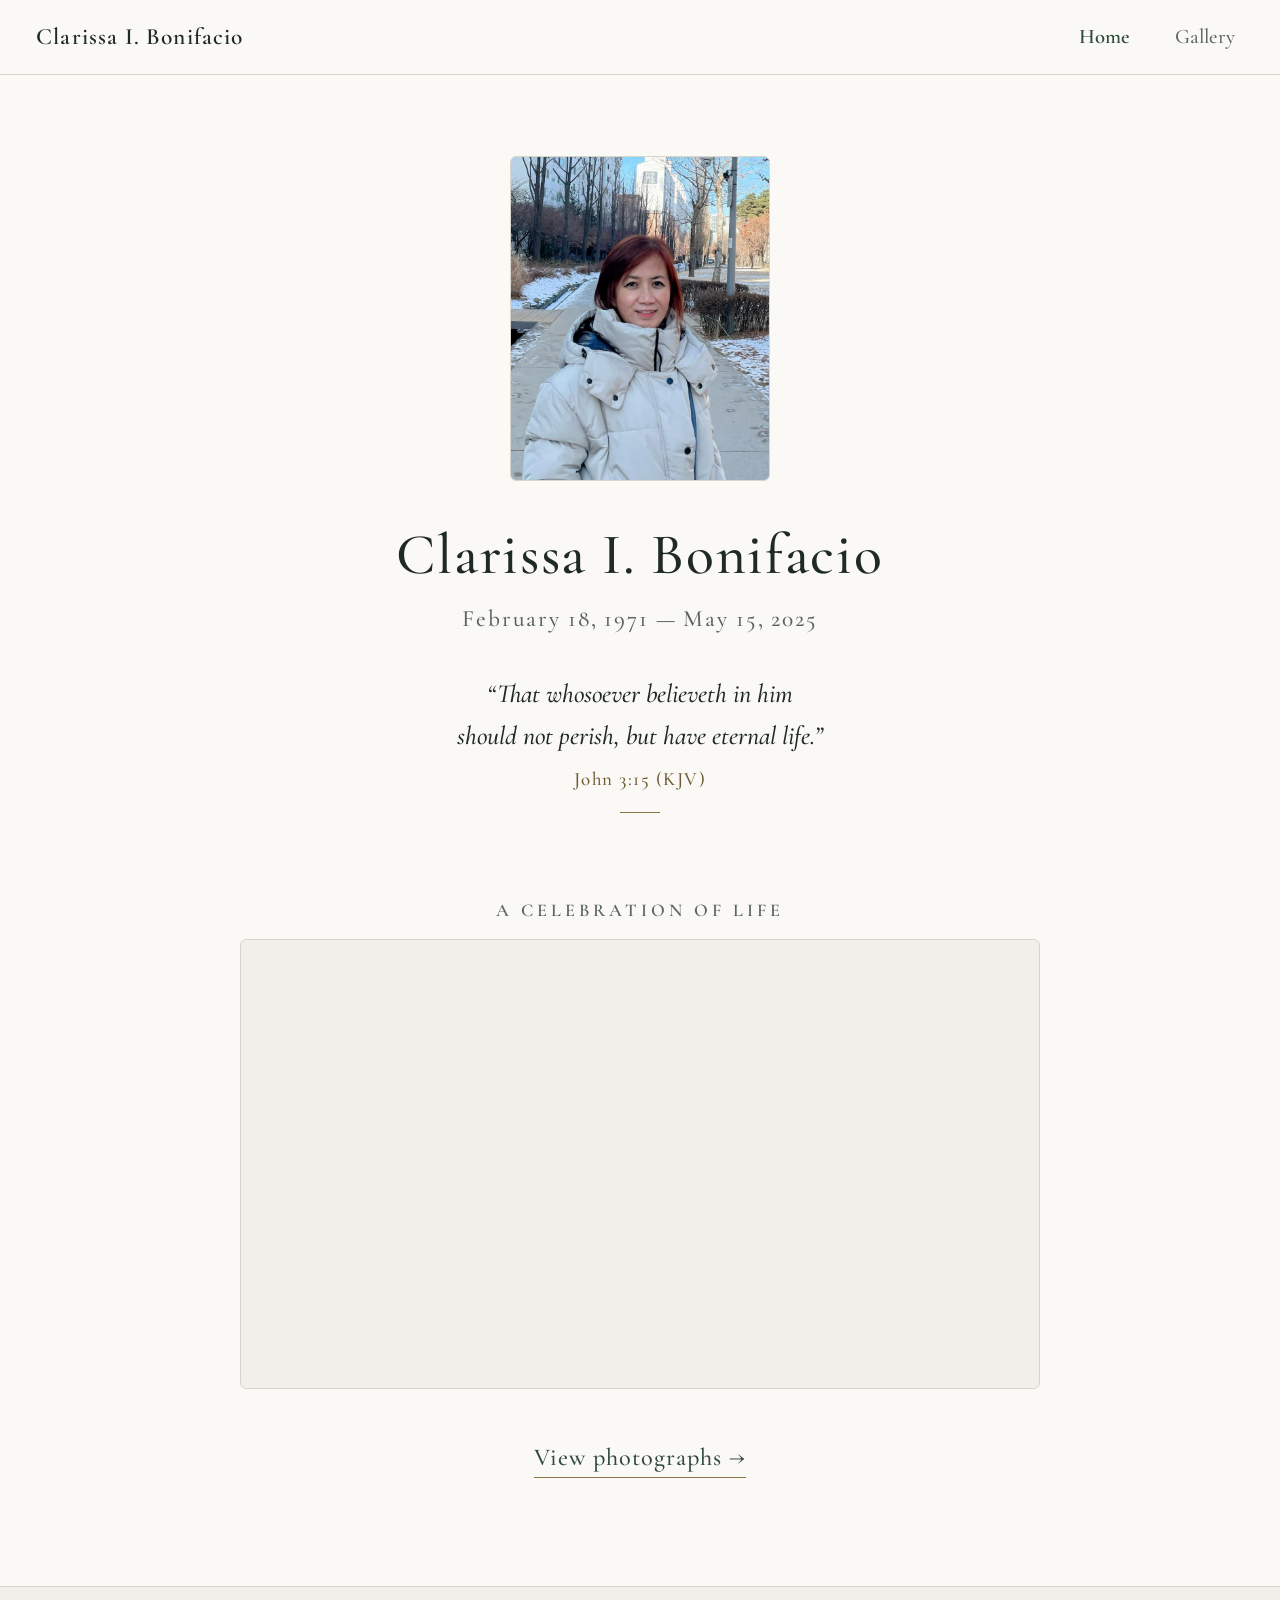
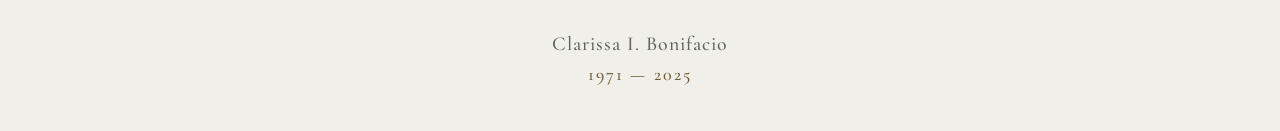
<file: index.html>
<!DOCTYPE html>
<html lang="en">
<head>
    <meta charset="UTF-8">
    <meta name="viewport" content="width=device-width, initial-scale=1.0">
    <title>Clarissa I. Bonifacio — In Loving Memory</title>
    <meta name="description" content="In loving memory of Clarissa I. Bonifacio, February 18, 1971 – May 15, 2025.">
    <meta property="og:title" content="Clarissa I. Bonifacio — In Loving Memory">
    <meta property="og:description" content="February 18, 1971 – May 15, 2025.">
    <meta name="theme-color" content="#FAF9F6">

    <!-- Favicons: tight face crop so it stays recognizable at tiny sizes -->
    <link rel="icon" type="image/png" sizes="48x48" href="img/favicon-48.png">
    <link rel="icon" type="image/png" sizes="192x192" href="img/favicon-192.png">
    <link rel="apple-touch-icon" href="img/apple-touch-icon.png">

    <!-- Share preview. IMPORTANT: replace https://YOUR-SITE-URL with your real
         site address (no trailing slash). Messaging apps require a full URL here. -->
    <meta property="og:type" content="website">
    <meta property="og:image" content="https://YOUR-SITE-URL/img/share.jpg">
    <meta property="og:image:width" content="1200">
    <meta property="og:image:height" content="630">
    <meta name="twitter:card" content="summary_large_image">

    <!-- Fonts load without blocking the page from drawing -->
    <link rel="preconnect" href="https://fonts.googleapis.com">
    <link rel="preconnect" href="https://fonts.gstatic.com" crossorigin>
    <link rel="stylesheet" href="https://fonts.googleapis.com/css2?family=Cormorant+Garamond:ital,wght@0,400;0,500;0,600;1,400;1,500&display=swap">
    <link rel="stylesheet" href="styles.css">
</head>
<body>
    <a class="skip_link" href="#main">Skip to content</a>
    <header class="navbar">
        <a href="index.html" class="navbar_brand">Clarissa I. Bonifacio</a>
        <nav class="navbar_links" aria-label="Main">
            <a href="index.html" aria-current="page">Home</a>
            <a href="gallery.html">Gallery</a>
        </nav>
    </header>

    <main class="hero" id="main" tabindex="-1">
        <div class="hero_content">
            <div class="left_portrait">
                <img src="img/portrait.jpg" width="760" height="950" alt="Portrait of Clarissa I. Bonifacio">
            </div>

            <div class="left_name">
                <h1>Clarissa I. Bonifacio</h1>
            </div>

            <div class="left_date">
                <p>February 18, 1971 — May 15, 2025</p>
            </div>

            <div class="left_quote">
                <p>“That whosoever believeth in him should not perish, but have eternal life.”</p>
                <span class="verse_ref">John 3:15 (KJV)</span>
                <div class="verse_divider"></div>
            </div>
        </div>

        <div class="hero_right">
            <p class="video_label">A Celebration of Life</p>
            <div class="hero_img">
                <iframe loading="lazy" src="https://drive.google.com/file/d/13i_AOcPkfMeSn-RPLzX9RVYYVaGXNLbG/preview"
                        allow="autoplay; encrypted-media"
                        allowfullscreen
                        title="A Celebration of Life — memorial video">
                </iframe>
            </div>
        </div>

        <a class="gallery_link" href="gallery.html">View photographs <span aria-hidden="true">→</span></a>
    </main>

    <footer class="site_footer">
        <p>Clarissa I. Bonifacio</p>
        <span class="footer_dates">1971 — 2025</span>
    </footer>

    <script src="main.js"></script>
</body>
</html>
</file>
<file: styles.css>
* {
    margin: 0;
    padding: 0;
    box-sizing: border-box;
}

:root {
    --bg-ivory: #FAF9F6;
    --surface-stone: #F1EFE9;
    --border-hairline: #D9D5CA;
    --text-primary: #1F2A24;
    --text-secondary: #5B655E;
    --accent-forest: #2F4A3B;
    --accent-brass: #8C7347;        /* lines and rules only */
    --accent-brass-text: #6E5A33;   /* darker brass, passes contrast for text */
    --dark-surface: #141A16;

    --serif: 'Cormorant Garamond', Georgia, serif;
}

/* Cormorant is a small, light face, so the base size is raised a notch */
html {
    font-size: 112.5%;
}

body {
    background-color: var(--bg-ivory);
    color: var(--text-primary);
    min-height: 100vh;
    display: flex;
    flex-direction: column;
    overflow-x: hidden;
    font-family: var(--serif);
    font-weight: 500;
}

/* ---------- Top Navbar ---------- */
.navbar {
    width: 100%;
    background-color: var(--bg-ivory);
    border-bottom: 1px solid var(--border-hairline);
    padding: 1.1rem 2rem;
    display: flex;
    justify-content: space-between;
    align-items: center;
    position: sticky;
    top: 0;
    z-index: 1000;
}

.navbar_brand {
    font-family: var(--serif);
    font-size: 1.3rem;
    font-weight: 600;
    color: var(--text-primary);
    text-decoration: none;
    letter-spacing: 0.05em;
}

.navbar_links {
    display: flex;
    gap: 1.5rem;
}

.navbar_links a {
    font-family: var(--serif);
    text-decoration: none;
    font-size: 1.15rem;
    color: var(--text-secondary);
    padding: 0.25rem 0.5rem;
    border-radius: 4px;
    transition: color 0.2s ease, background-color 0.2s ease;
}

.navbar_links a:hover {
    color: var(--accent-forest);
    background-color: var(--surface-stone);
}

.navbar_links a[aria-current="page"] {
    color: var(--accent-forest);
    font-weight: 600;
}

.navbar_links a:focus-visible,
.navbar_brand:focus-visible {
    outline: 2px solid var(--accent-forest);
    outline-offset: 2px;
}

/* ---------- Centered Hero Layout ---------- */
.hero {
    width: 100%;
    max-width: 1100px;
    margin: 0 auto;
    padding: 4.5rem 1.5rem 6rem 1.5rem;
    display: flex;
    flex-direction: column;
    align-items: center;
    text-align: center;
    flex: 1;
}

.hero_content {
    width: 100%;
    max-width: 800px;
    display: flex;
    flex-direction: column;
    align-items: center;
    margin: 0 auto;
}

/* Portrait (pre-cropped head-and-shoulders image) */
.left_portrait {
    width: 260px;
    aspect-ratio: 4 / 5;
    border-radius: 6px;
    overflow: hidden;
    margin-bottom: 2.25rem;
    border: 1px solid var(--border-hairline);
    background: var(--surface-stone);
}

.left_portrait img {
    display: block;
    width: 100%;
    height: 100%;
    object-fit: cover;
    object-position: center top;
    user-select: none;
    -webkit-user-drag: none;
}

/* Name */
.left_name {
    margin-bottom: 0.75rem;
}

.left_name h1 {
    font-family: var(--serif);
    font-size: 3.2rem;
    font-weight: 500;
    color: var(--text-primary);
    letter-spacing: 0.03em;
    line-height: 1.2;
}

/* Dates */
.left_date {
    text-wrap: balance;
    color: var(--text-secondary);
    font-size: 1.3rem;
    letter-spacing: 0.08em;
    margin-bottom: 2.25rem;
}

/* Verse */
.left_quote {
    max-width: 650px;
    margin-bottom: 3.75rem;
}

.left_quote p {
    text-wrap: balance;
    font-style: italic;
    font-size: 1.45rem;
    line-height: 1.6;
    color: var(--text-primary);
    margin-bottom: 0.6rem;
}

.verse_ref {
    display: block;
    font-style: normal;
    font-size: 1.05rem;
    color: var(--accent-brass-text);
    letter-spacing: 0.08em;
}

.verse_divider {
    width: 40px;
    height: 1px;
    background-color: var(--accent-brass);
    margin: 1.25rem auto 0 auto;
}

/* Video section */
.hero_right {
    width: 100%;
    max-width: 800px;
    margin-top: 1rem;
}

.video_label {
    font-size: 1rem;
    font-weight: 600;
    letter-spacing: 0.22em;
    text-transform: uppercase;
    color: var(--text-secondary);
    margin-bottom: 1rem;
}

.hero_img {
    width: 100%;
    border-radius: 6px;
    overflow: hidden;
    border: 1px solid var(--border-hairline);
    background: var(--surface-stone);
}

.hero_img iframe {
    display: block;
    width: 100%;
    aspect-ratio: 16/9;
    border: none;
}

/* ---------- Quiet Footer ---------- */
.site_footer {
    width: 100%;
    background-color: var(--surface-stone);
    border-top: 1px solid var(--border-hairline);
    padding: 2.5rem 2rem;
    text-align: center;
    color: var(--text-secondary);
    font-size: 1.1rem;
    letter-spacing: 0.05em;
    margin-top: auto;
}

.site_footer p {
    margin-bottom: 0.35rem;
}

.footer_dates {
    font-size: 1rem;
    color: var(--accent-brass-text);
    letter-spacing: 0.12em;
}

/* ---------- Responsive ---------- */
@media (max-width: 768px) {
    .left_name h1 {
        font-size: 2.5rem;
    }

    .hero {
        padding: 3rem 1rem 4rem 1rem;
    }
}

@media (max-width: 560px) {
    /* Brand on top, links beneath, so nothing crowds on a phone */
    .navbar {
        flex-direction: column;
        gap: 0.5rem;
        padding: 0.9rem 1rem;
    }

    .left_portrait {
        width: 220px;
    }

    .left_name h1 {
        font-size: 2.2rem;
    }

    .left_date {
        font-size: 1.15rem;
        letter-spacing: 0.04em;
    }

    .left_quote p {
        font-size: 1.3rem;
    }
}

/* ---------- Skip link (visible only when focused by keyboard) ---------- */
.skip_link {
    position: absolute;
    left: 1rem;
    top: -4rem;
    z-index: 4000;
    background: var(--accent-forest);
    color: #FAF9F6;
    font-family: var(--serif);
    font-size: 1.05rem;
    padding: 0.6rem 1rem;
    border-radius: 4px;
    text-decoration: none;
    transition: top 0.15s ease;
}

.skip_link:focus {
    top: 1rem;
}

main:focus {
    outline: none;
}

/* ---------- Link from the home page to the gallery ---------- */
.gallery_link {
    margin-top: 3rem;
    font-size: 1.35rem;
    font-weight: 500;
    letter-spacing: 0.04em;
    color: var(--accent-forest);
    text-decoration: none;
    padding-bottom: 0.25rem;
    border-bottom: 1px solid var(--accent-brass);
    transition: color 0.2s ease, border-color 0.2s ease;
}

.gallery_link:hover {
    color: var(--text-primary);
    border-color: var(--accent-forest);
}

.gallery_link:focus-visible {
    outline: 2px solid var(--accent-forest);
    outline-offset: 4px;
}
</file>
